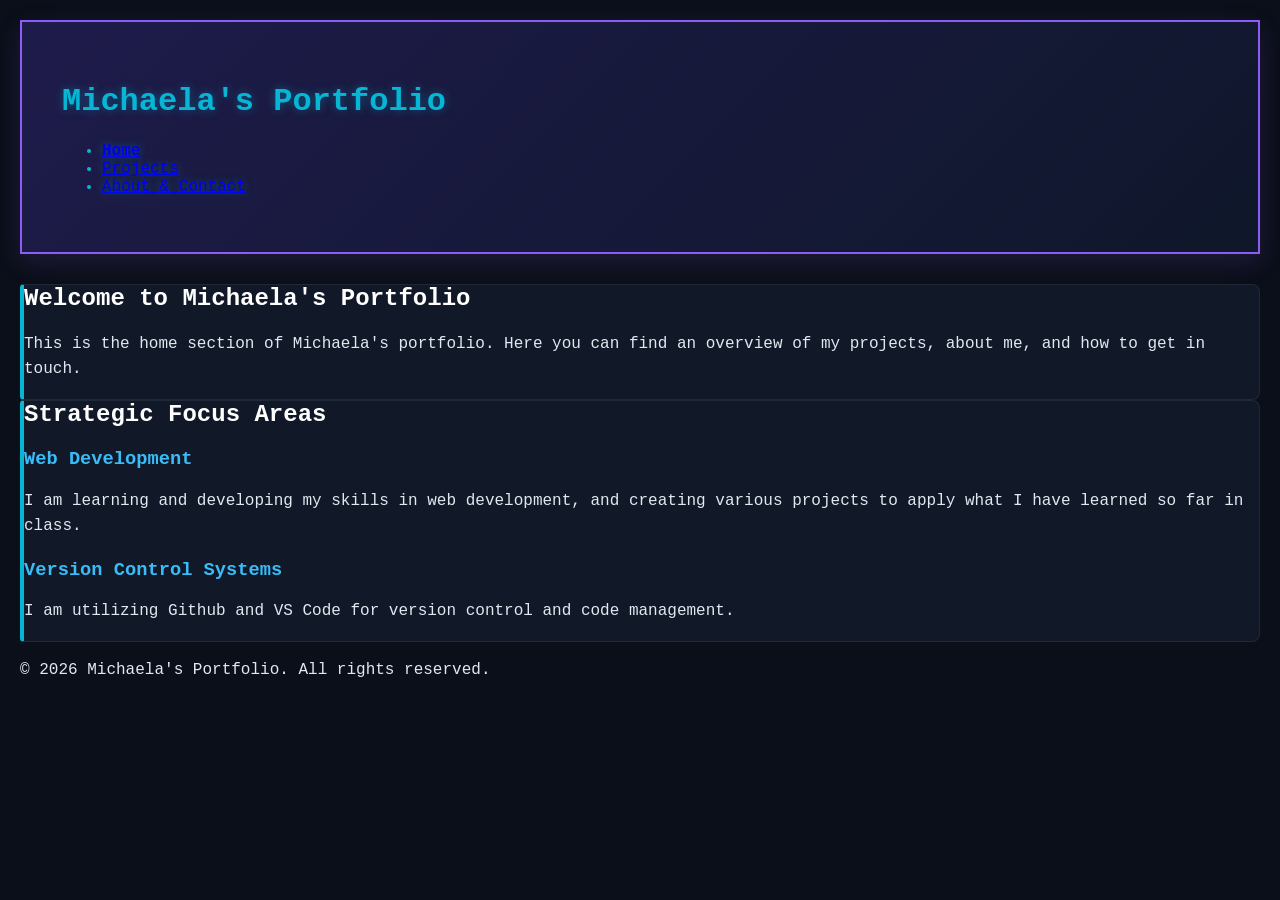
<file: index.html>
<!DOCTYPE html>
<html lang="en">
    <head>
        <meta charset="UTF-8">
        <meta name="viewport" content="width=device-width, initial-scale=1.0">
        <title>Home | Michaela's Portfolio</title>
        <link rel="stylesheet" href="style.css">
    </head>
    <body>
    
        <header id="main-header">
            
            <h1> Michaela's Portfolio</h1>
            <nav>
                <ul>
                    <li><a href="index.html"><strong>Home</strong></a></li>
                    <li><a href="projects.html">Projects</a></li>
                    <li><a href="about.html">About & Contact</a></li>
                </ul>
            </nav>
        </header>
        <main>
            <section>
                <h2>Welcome to Michaela's Portfolio</h2>
                <p>This is the home section of Michaela's portfolio. Here you can find an overview of my projects, about me, and how to get in touch.</p>
            </section>
        
            <section>
                <h2>Strategic Focus Areas</h2>
                <h3>Web Development</h3>
                <p>I am learning and developing my skills in web development, and creating various projects to apply what I have learned so far in class.

                    <h3> Version Control Systems</h3>
                    <p> I am utilizing Github and VS Code for version control and code management.</p>
                </section>
            </main>

            <footer>
                <p>&copy; 2026 Michaela's Portfolio. All rights reserved.</p>
            </footer>
        </body>
    </html>
</file>
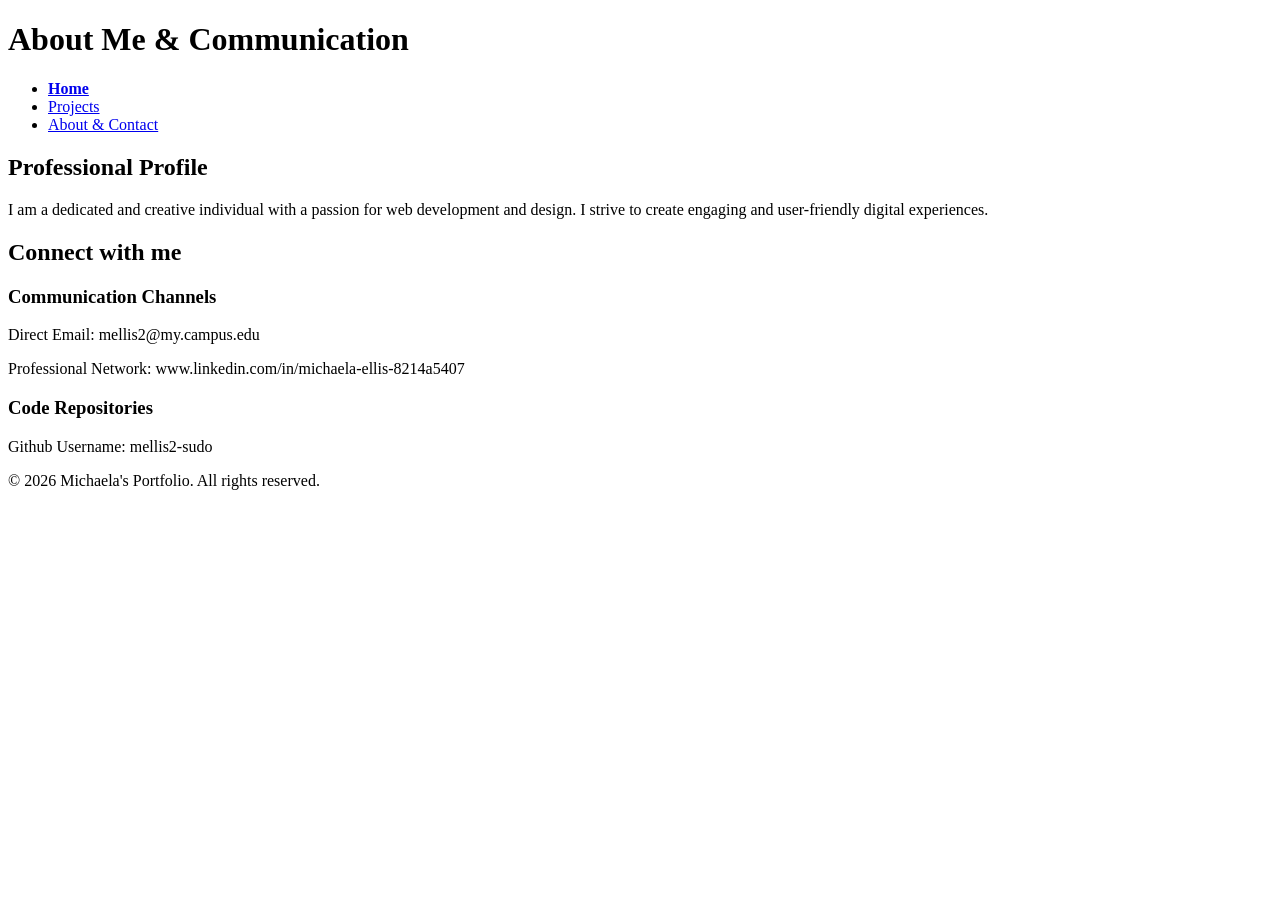
<file: about.html>
<!DOCTYPE html>
<html lang="en">
    <head>
        <meta charset="UTF-8">
        <meta name="viewport" content="width=device-width, initial-scale=1.0">
        <title>Home | Michaela's Portfolio</title>
    </head>
    <body>
    
        <header>
            <h1> About Me & Communication</h1>
            <nav>
                <ul>
                    <li><a href="index.html"><strong>Home</strong></a></li>
                    <li><a href="projects.html">Projects</a></li>
                    <li><a href="about.html">About & Contact</a></li>
                </ul>
            </nav>
        </header>
        <main>
            <section>
                <h2>Professional Profile</h2>
                <p> I am a dedicated and creative individual with a passion for web development and design. I strive to create engaging and user-friendly digital experiences.</p>
            </section>

            <section>
                <h2> Connect with me</h2>
                <h3>Communication Channels</h3>
                <p> Direct Email: mellis2@my.campus.edu</p>
                <p>Professional Network: www.linkedin.com/in/michaela-ellis-8214a5407</p>
                
                <h3>Code Repositories</h3>
                <p>Github Username: mellis2-sudo</p>
            </section>
        </main>

        <footer>
            <p>&copy; 2026 Michaela's Portfolio. All rights reserved.</p>
        </footer>
    </body>
</html>
</file>
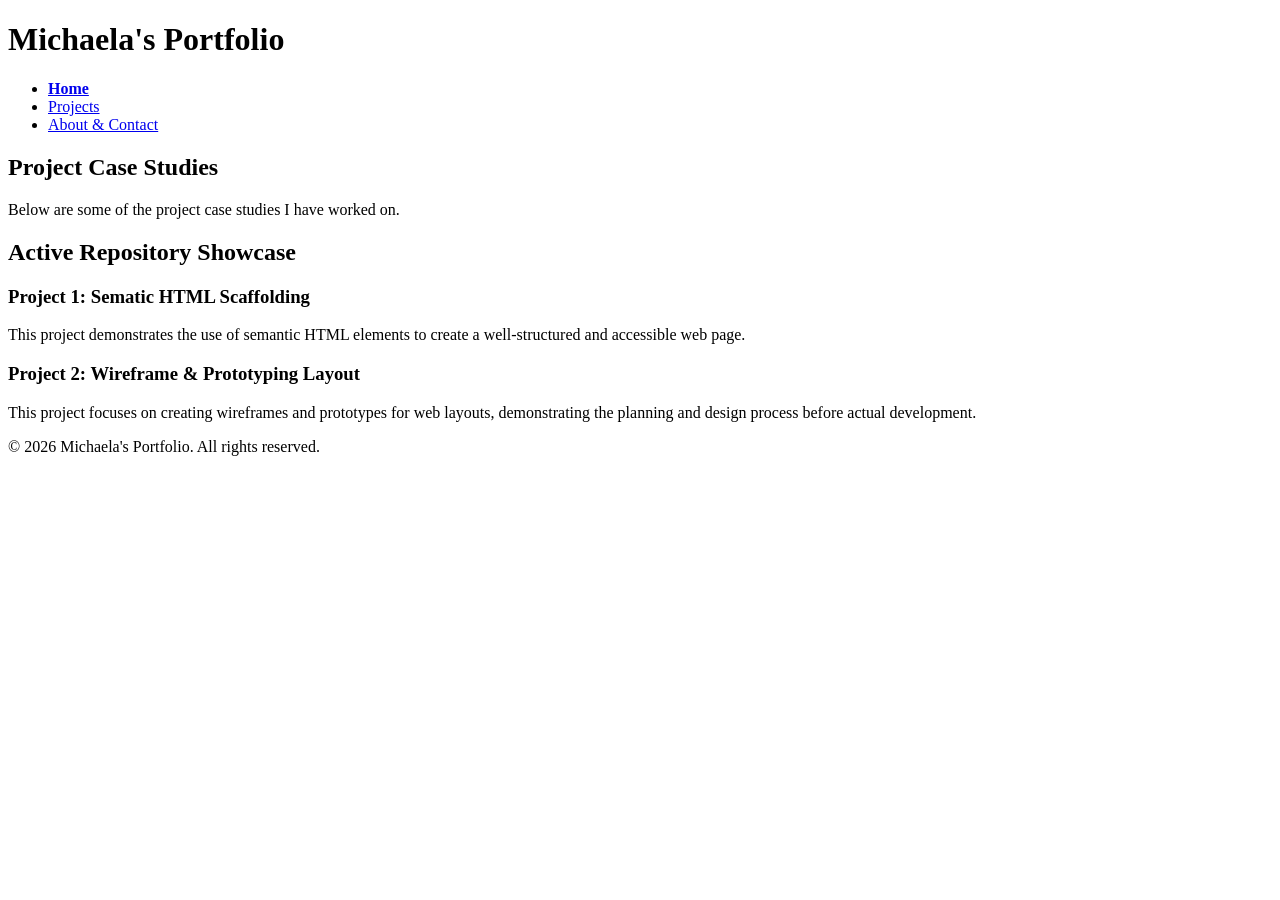
<file: projects.html>
<!DOCTYPE html>
<html lang="en">
    <head>
        <meta charset="UTF-8">
        <meta name="viewport" content="width=device-width, initial-scale=1.0">
        <title>Home | Michaela's Portfolio</title>
    </head>
    <body>
    
        <header>
            <h1> Michaela's Portfolio</h1>
            <nav>
                <ul>
                    <li><a href="index.html"><strong>Home</strong></a></li>
                    <li><a href="projects.html">Projects</a></li>
                    <li><a href="about.html">About & Contact</a></li>
                </ul>
            </nav>
        </header>
        <main>
            <section>
                <h2>Project Case Studies</h2>
                <p>Below are some of the project case studies I have worked on.</p>
            </section>

            <section>
                <h2>Active Repository Showcase</h2>
                <h3>Project 1: Sematic HTML Scaffolding</h3>
                <p>This project demonstrates the use of semantic HTML elements to create a well-structured and accessible web page.</p>
                <h3> Project 2: Wireframe & Prototyping Layout</h3>
                <p>This project focuses on creating wireframes and prototypes for web layouts, demonstrating the planning and design process before actual development.</p>
            </section>
        </main>

        <footer>
            <p>&copy; 2026 Michaela's Portfolio. All rights reserved.</p>
        </footer>
    </body>
</html>
</file>
<file: style.css>
body {
    font-family: 'Courier New', monospace;
    background-color: #0b0f19; Dark Midnight Blue
    color: #ffffff; /* FORCE ALL BASE TEXT WHITE */
    margin: 0;
    padding: 20px;
}

#main-header {
    background: linear-gradient(135deg, #1e1b4b, #0f172a);/* Dark gradient */
    color: #06b6d4; /* Neon Cyan */
    text-shadow: 0 0 10px rgba(6, 182, 212, 0.4); /* Glow effect */

    padding: 40px;
    margin-bottom: 30px;
    border: 2px solid #8b5cf6; /* Electric Purple Border */
    box-shadow: 0 8px 24px rgba(139, 92, 246, 0.15); /* Puple Shadow */
}

.nav-bar ul {
    list-style: none;
    display: flex;
    gap: 25px;

    padding: 15px 0 0 0;
    margin: 0;
    border-top: 1px dashed #334155; /* Dashed border */
}

.nav-bar a {
    color: #8b5cf6; /* Electric Purple */
    text-decoration: none;
    font-weight: bold;
    letter-spacing: 1px;
    transition: all 0.3s ease;

}

.nav-bar a:hover {
    color: #38BDF8; /* Bright blue on hover */
    text-shadow: 0 0 8px rgba(6, 182, 212, 0.6);


}

section {
    background-color: #111827; /* Dark Grey */
    padding: 25x;
    border: 1px solid #1f2937;
    border-left: 4px solid #06b6d4; /* Accent border neon cyan */
    border-radius: 4px 8px 8px 4px;

}

section h2 {
    color: #ffffff; /* White text for section headings */
    margin-top: 0;
}

/* Force all text to be light and readable */
p {
    color: #e2e8f0 !important; /* Light grey text for readability */
    font-size: 16px;
    line-height: 1.6;
}
/* Force all section headings to be light and readable */
h3, h4 {
    color: #38bdf8 !important; /* Bright blue for section headings */
}
</file>
